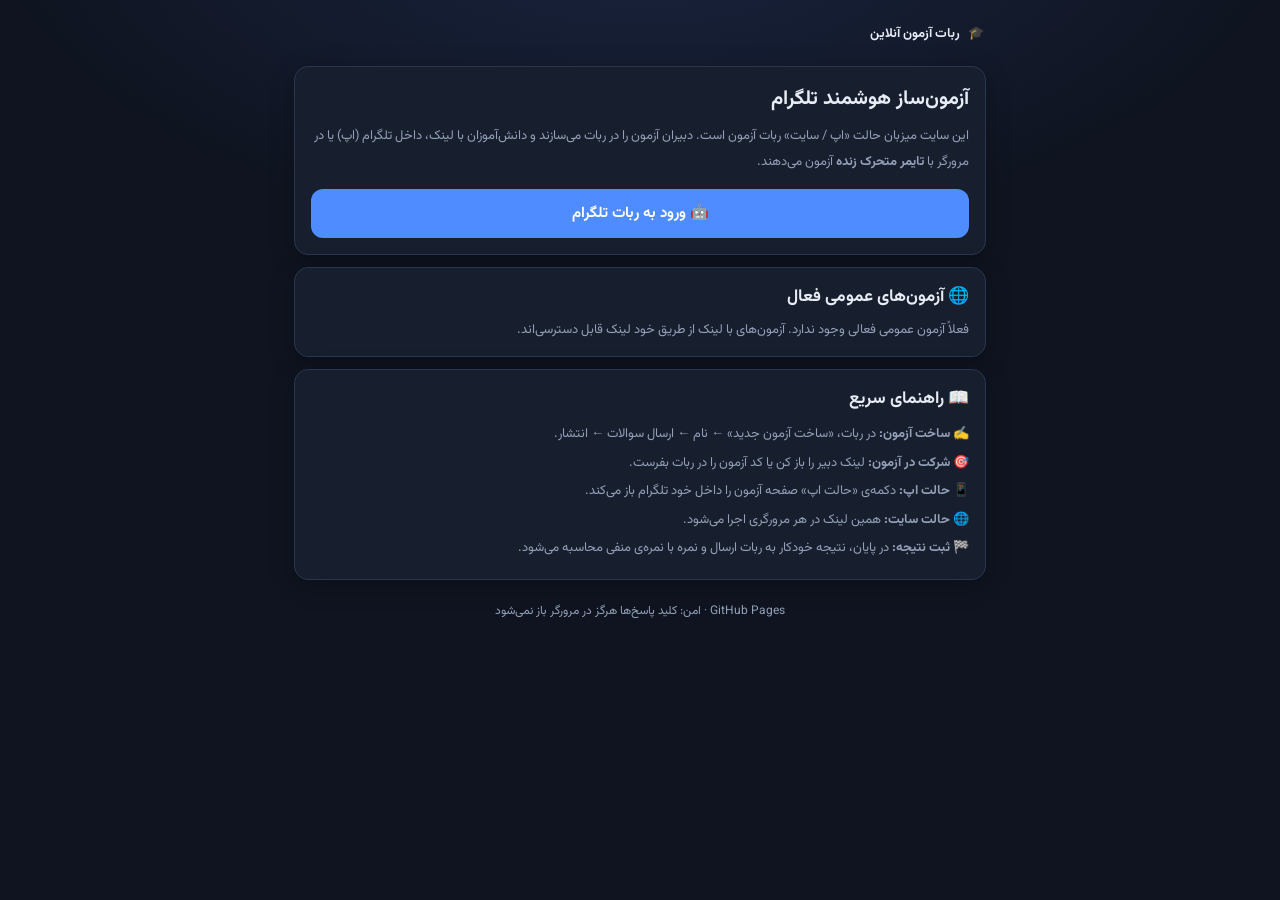
<file: index.html>
<!DOCTYPE html>
<html lang="fa" dir="rtl">
<head>
<meta charset="UTF-8">
<meta name="viewport" content="width=device-width, initial-scale=1, viewport-fit=cover">
<meta name="theme-color" content="#0f1420">
<meta name="mobile-web-app-capable" content="yes">
<meta name="apple-mobile-web-app-capable" content="yes">
<meta name="apple-mobile-web-app-status-bar-style" content="black-translucent">
<link rel="manifest" href="manifest.json">
<link rel="icon" href="icon-192.png">
<title>ربات آزمون آنلاین</title>
<link href="https://fonts.googleapis.com/css2?family=Vazirmatn:wght@400;700;800&display=swap" rel="stylesheet">
<link rel="stylesheet" href="style.css">
</head>
<body>
<div class="wrap">
  <div class="brand">🎓 <b>ربات آزمون آنلاین</b></div>

  <div class="card">
    <h1>آزمون‌ساز هوشمند تلگرام</h1>
    <p class="mut" style="margin-top:8px; line-height:2">
      این سایت میزبان حالت «اپ / سایت» ربات آزمون است. دبیران آزمون را در ربات می‌سازند و
      دانش‌آموزان با لینک، داخل تلگرام (اپ) یا در مرورگر با <b>تایمر متحرک زنده</b> آزمون می‌دهند.
    </p>
    <a class="btn" style="margin-top:14px" href="https://t.me/mykonkuriexam2bot" id="botlink">🤖 ورود به ربات تلگرام</a>
  </div>

  <div class="card">
    <h2>🌐 آزمون‌های عمومی فعال</h2>
    <div id="pub-list" class="mut" style="margin-top:10px">در حال دریافت…</div>
  </div>

  <div class="card">
    <h2>📖 راهنمای سریع</h2>
    <p class="mut" style="margin-top:8px; line-height:2.2">
      ✍️ <b>ساخت آزمون:</b> در ربات، «ساخت آزمون جدید» ← نام ← ارسال سوالات ← انتشار.<br>
      🎯 <b>شرکت در آزمون:</b> لینک دبیر را باز کن یا کد آزمون را در ربات بفرست.<br>
      📱 <b>حالت اپ:</b> دکمه‌ی «حالت اپ» صفحه آزمون را داخل خود تلگرام باز می‌کند.<br>
      🌐 <b>حالت سایت:</b> همین لینک در هر مرورگری اجرا می‌شود.<br>
      🏁 <b>ثبت نتیجه:</b> در پایان، نتیجه خودکار به ربات ارسال و نمره با نمره‌ی منفی محاسبه می‌شود.
    </p>
  </div>

  <div class="foot">GitHub Pages · امن: کلید پاسخ‌ها هرگز در مرورگر باز نمی‌شود</div>
</div>

<script>
(async function () {
  try {
    document.getElementById("botlink").href = "https://t.me/mykonkuriexam2bot";
    const r = await fetch("exams/index.json", { cache: "no-store" });
    const data = await r.json();
    const box = document.getElementById("pub-list");
    const items = (data && data.exams) || [];
    if (!items.length) {
      box.textContent = "فعلاً آزمون عمومی فعالی وجود ندارد. آزمون‌های با لینک از طریق خود لینک قابل دسترسی‌اند.";
      return;
    }
    box.innerHTML = "";
    items.forEach((e) => {
      const a = document.createElement("a");
      a.className = "btn sec";
      a.style.marginTop = "8px";
      a.href = "exam.html?e=" + encodeURIComponent(e.code);
      a.textContent = "📝 " + (e.title || e.code) + " — " + (e.teacher || "") + " (" + e.count + " سوال)";
      box.appendChild(a);
    });
  } catch (e) {
    document.getElementById("pub-list").textContent = "خطا در دریافت لیست.";
  }
})();
</script>
</body>
</html>
</file>
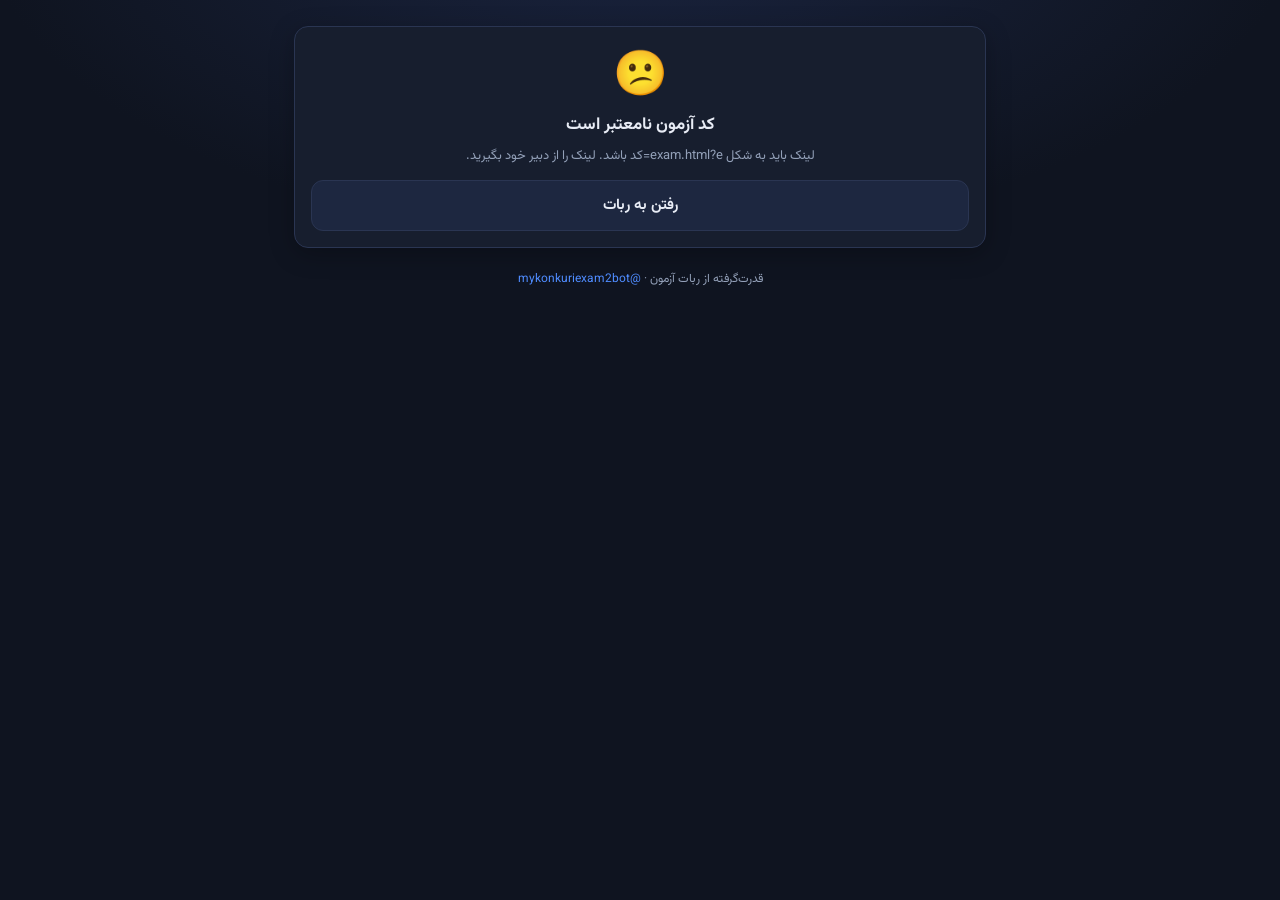
<file: exam.html>
<!DOCTYPE html>
<html lang="fa" dir="rtl">
<head>
<meta charset="UTF-8">
<meta name="viewport" content="width=device-width, initial-scale=1, maximum-scale=1, user-scalable=no, viewport-fit=cover">
<meta name="theme-color" content="#0f1420">
<meta name="mobile-web-app-capable" content="yes">
<meta name="apple-mobile-web-app-capable" content="yes">
<meta name="apple-mobile-web-app-status-bar-style" content="black-translucent">
<meta name="apple-mobile-web-app-title" content="آزمون">
<link rel="manifest" href="manifest.json">
<link rel="icon" href="icon-192.png">
<title>آزمون آنلاین</title>
<link rel="preconnect" href="https://fonts.googleapis.com">
<link rel="preconnect" href="https://fonts.gstatic.com" crossorigin>
<link href="https://fonts.googleapis.com/css2?family=Vazirmatn:wght@400;700;800&display=swap" rel="stylesheet">
<link rel="stylesheet" href="style.css">
<script src="https://telegram.org/js/telegram-web-app.js"></script>
</head>
<body>
<div class="wrap" id="app">

  <!-- loading -->
  <div id="scr-loading" class="center" style="padding-top:60px">
    <div class="spin"></div>
    <div class="mut">در حال دریافت آزمون…</div>
  </div>

  <!-- error -->
  <div id="scr-error" class="hidden">
    <div class="card center">
      <div style="font-size:44px">😕</div>
      <h2 id="err-title">آزمون پیدا نشد</h2>
      <p class="mut" id="err-msg" style="margin-top:8px">کد یا لینک را از دبیر خود چک کنید.</p>
      <a class="btn sec" style="margin-top:14px" id="err-botlink" href="#">رفتن به ربات</a>
    </div>
  </div>

  <!-- intro -->
  <div id="scr-intro" class="hidden">
    <div class="brand">🎓 آزمون آنلاین <b id="brand-bot"></b></div>
    <div class="card">
      <h1 id="in-title">—</h1>
      <div class="mut" style="margin-top:4px" id="in-teacher">—</div>
      <div class="info">
        <div><span>تعداد سوالات</span><b id="in-count">—</b></div>
        <div><span>مدت آزمون</span><b id="in-dur">—</b></div>
        <div><span>نمره منفی</span><b id="in-neg">—</b></div>
        <div><span>مهلت پاسخ‌دهی</span><b id="in-window">—</b></div>
      </div>
      <div id="in-banner" class="banner hidden"></div>
      <label>نام و نام خانوادگی *</label>
      <input type="text" id="in-name" placeholder="مثلاً: علی محمدی" maxlength="60">
      <label>شماره دانش‌آموزی / کد کلاس (اختیاری)</label>
      <input type="text" id="in-sid" placeholder="اختیاری" maxlength="30">
      <button class="btn" id="in-start" style="margin-top:16px">شروع آزمون ▶</button>
      <div class="small mut center" style="margin-top:10px">
        با شروع آزمون، تایمر فعال می‌شود و با پایان آن، پاسخ‌ها به‌صورت خودکار ثبت می‌شوند.
      </div>
    </div>
  </div>

  <!-- exam -->
  <div id="scr-exam" class="hidden">
    <div class="head">
      <div class="line1">
        <div class="timer" id="q-timer">⏱ --:--</div>
        <div class="mut" id="q-progress">سوال ۱ از ۱</div>
        <button class="fsbtn" id="fs-btn" type="button">⛶ تمام‌صفحه</button>
      </div>
      <div class="progressbar"><i id="q-bar" style="width:0%"></i></div>
      <div class="small mut" style="margin-top:6px">⏳ تایمر زنده — در هر لحظه زمان باقی‌مانده را می‌بینی</div>
    </div>

    <div class="card">
      <div class="qtext" id="q-text">—</div>
      <div class="qimg hidden" id="q-img">
        <img id="q-img-el" alt="تصویر سوال" loading="lazy">
        <div class="zoomtip">🔍 برای دیدن بزرگ و واضح، روی عکس بزنید</div>
      </div>
      <div class="opts" id="q-opts"></div>
      <div class="answerbox hidden" id="q-openbox">
        <input type="text" id="q-open" placeholder="پاسخ خود را بنویسید…" maxlength="250">
      </div>
    </div>

    <div class="card">
      <div class="navgrid" id="q-navgrid"></div>
      <div class="row2">
        <button class="btn sec" id="q-prev">→ سوال قبلی</button>
        <button class="btn" id="q-next">سوال بعدی ←</button>
      </div>
      <button class="btn ok" id="q-finish" style="margin-top:10px">🏁 پایان آزمون و ثبت پاسخ‌ها</button>
    </div>
  </div>

  <!-- sending (mini app) -->
  <div id="scr-sending" class="hidden">
    <div class="card center" style="padding-top:50px; padding-bottom:50px">
      <div class="spin"></div>
      <h2>در حال ارسال نتیجه…</h2>
      <p class="mut" style="margin-top:6px">به‌زودی کارت نمره در چت ربات نمایش داده می‌شود.</p>
    </div>
  </div>

  <!-- done (browser mode) -->
  <div id="scr-done" class="hidden">
    <div class="card center">
      <div style="font-size:44px">✅</div>
      <h2>پاسخ‌های شما آماده ارسال است</h2>
      <p class="mut" style="margin-top:6px">
        برای ثبت نتیجه، کد زیر را کپی کنید و <b>در چت ربات ارسال کنید</b> تا نمره‌تان محاسبه و ثبت شود.
      </p>
      <div class="codebox" id="dn-code" style="margin-top:12px"></div>
      <button class="btn" id="dn-copy" style="margin-top:12px">📋 کپی کد نتیجه</button>
      <a class="btn ok" id="dn-bot" href="#" style="margin-top:10px">🤖 رفتن به ربات برای ثبت نتیجه</a>
      <div class="banner" id="dn-note" style="text-align:right">
        💡 نکته: اگر آزمون را داخل تلگرام (حالت اپ) باز کرده باشید، نتیجه به‌صورت خودکار ارسال می‌شود و نیازی به کد نیست.
      </div>
    </div>
  </div>

  <div class="foot">
    قدرت‌گرفته از ربات آزمون · <a id="foot-bot" href="#">@bot</a>
  </div>
</div>

<!-- image lightbox (fullscreen + zoom) -->
<div class="lightbox hidden" id="lightbox">
  <div class="lb-top">
    <span class="lb-hint">🔍 دو انگشت را باز کن یا دوبار پشت‌سرهم بزن تا بزرگ شود</span>
    <button class="lb-close" id="lb-close" aria-label="بستن">✕</button>
  </div>
  <div class="lb-imgwrap"><img id="lb-img" alt="نمایش بزرگ عکس سوال" draggable="false"></div>
</div>

<!-- confirm modal -->
<div class="modal hidden" id="modal">
  <div class="box">
    <h2 id="m-title">پایان آزمون؟</h2>
    <p class="mut" id="m-msg">—</p>
    <div class="row2">
      <button class="btn sec" id="m-no">ادامه آزمون</button>
      <button class="btn danger" id="m-yes">ثبت و پایان</button>
    </div>
  </div>
</div>

<script src="exam.js"></script>
</body>
</html>
</file>
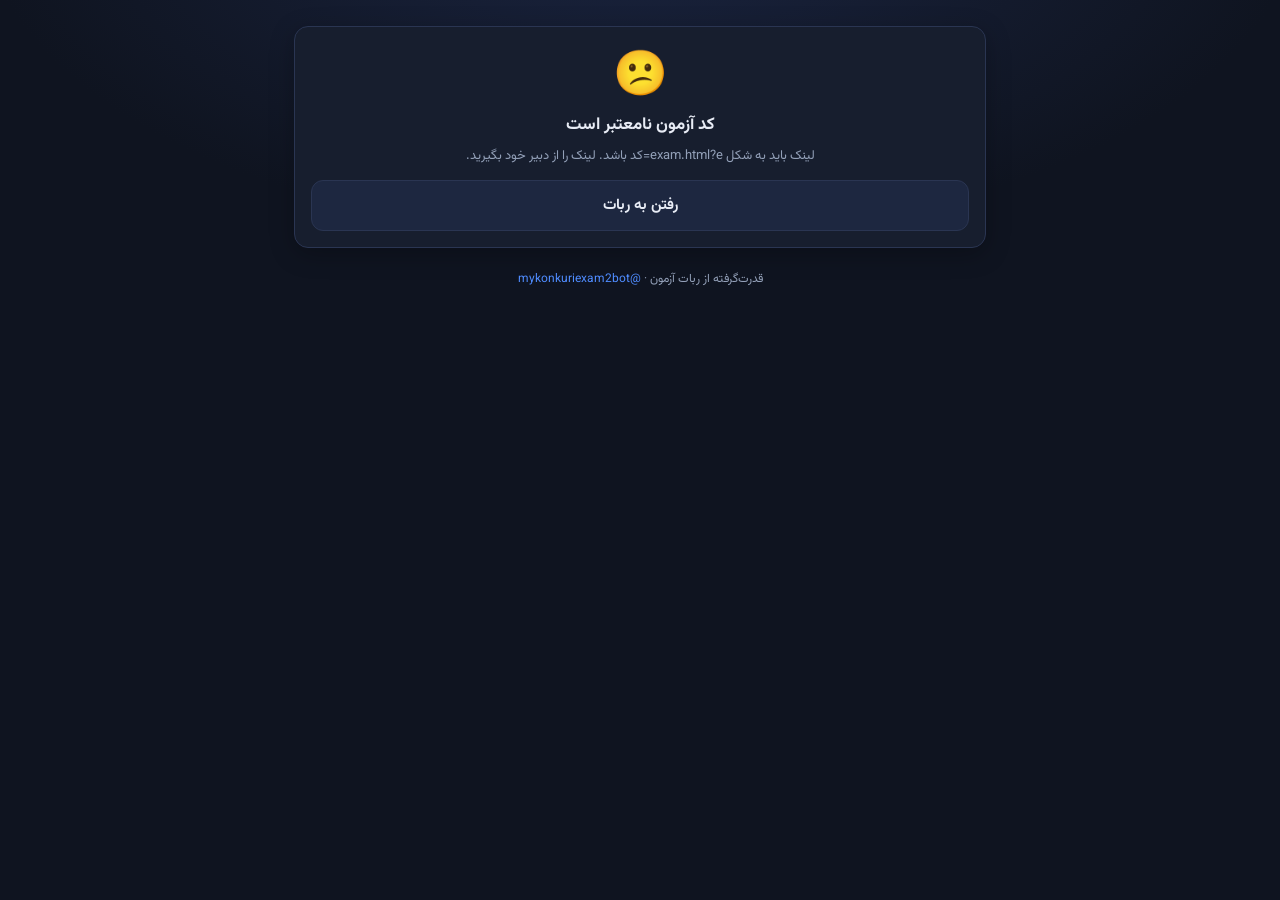
<file: web/exam.html>
<!DOCTYPE html>
<html lang="fa" dir="rtl">
<head>
<meta charset="UTF-8">
<meta name="viewport" content="width=device-width, initial-scale=1, maximum-scale=1, user-scalable=no">
<meta name="theme-color" content="#0f1420">
<title>آزمون آنلاین</title>
<link rel="preconnect" href="https://fonts.googleapis.com">
<link rel="preconnect" href="https://fonts.gstatic.com" crossorigin>
<link href="https://fonts.googleapis.com/css2?family=Vazirmatn:wght@400;700;800&display=swap" rel="stylesheet">
<link rel="stylesheet" href="style.css">
<script src="https://telegram.org/js/telegram-web-app.js"></script>
</head>
<body>
<div class="wrap" id="app">

  <!-- loading -->
  <div id="scr-loading" class="center" style="padding-top:60px">
    <div class="spin"></div>
    <div class="mut">در حال دریافت آزمون…</div>
  </div>

  <!-- error -->
  <div id="scr-error" class="hidden">
    <div class="card center">
      <div style="font-size:44px">😕</div>
      <h2 id="err-title">آزمون پیدا نشد</h2>
      <p class="mut" id="err-msg" style="margin-top:8px">کد یا لینک را از دبیر خود چک کنید.</p>
      <a class="btn sec" style="margin-top:14px" id="err-botlink" href="#">رفتن به ربات</a>
    </div>
  </div>

  <!-- intro -->
  <div id="scr-intro" class="hidden">
    <div class="brand">🎓 آزمون آنلاین <b id="brand-bot"></b></div>
    <div class="card">
      <h1 id="in-title">—</h1>
      <div class="mut" style="margin-top:4px" id="in-teacher">—</div>
      <div class="info">
        <div><span>تعداد سوالات</span><b id="in-count">—</b></div>
        <div><span>مدت آزمون</span><b id="in-dur">—</b></div>
        <div><span>نمره منفی</span><b id="in-neg">—</b></div>
        <div><span>مهلت پاسخ‌دهی</span><b id="in-window">—</b></div>
      </div>
      <div id="in-banner" class="banner hidden"></div>
      <label>نام و نام خانوادگی *</label>
      <input type="text" id="in-name" placeholder="مثلاً: علی محمدی" maxlength="60">
      <label>شماره دانش‌آموزی / کد کلاس (اختیاری)</label>
      <input type="text" id="in-sid" placeholder="اختیاری" maxlength="30">
      <button class="btn" id="in-start" style="margin-top:16px">شروع آزمون ▶</button>
      <div class="small mut center" style="margin-top:10px">
        با شروع آزمون، تایمر فعال می‌شود و با پایان آن، پاسخ‌ها به‌صورت خودکار ثبت می‌شوند.
      </div>
    </div>
  </div>

  <!-- exam -->
  <div id="scr-exam" class="hidden">
    <div class="head">
      <div class="line1">
        <div class="timer" id="q-timer">--:--</div>
        <div class="mut" id="q-progress">سوال ۱ از ۱</div>
      </div>
      <div class="progressbar"><i id="q-bar" style="width:0%"></i></div>
    </div>

    <div class="card">
      <div class="qtext" id="q-text">—</div>
      <div class="opts" id="q-opts"></div>
      <div class="answerbox hidden" id="q-openbox">
        <input type="text" id="q-open" placeholder="پاسخ خود را بنویسید…" maxlength="250">
      </div>
    </div>

    <div class="card">
      <div class="navgrid" id="q-navgrid"></div>
      <div class="row2">
        <button class="btn sec" id="q-prev">→ سوال قبلی</button>
        <button class="btn" id="q-next">سوال بعدی ←</button>
      </div>
      <button class="btn ok" id="q-finish" style="margin-top:10px">🏁 پایان آزمون و ثبت پاسخ‌ها</button>
    </div>
  </div>

  <!-- sending (mini app) -->
  <div id="scr-sending" class="hidden">
    <div class="card center" style="padding-top:50px; padding-bottom:50px">
      <div class="spin"></div>
      <h2>در حال ارسال نتیجه…</h2>
      <p class="mut" style="margin-top:6px">به‌زودی کارت نمره در چت ربات نمایش داده می‌شود.</p>
    </div>
  </div>

  <!-- done (browser mode) -->
  <div id="scr-done" class="hidden">
    <div class="card center">
      <div style="font-size:44px">✅</div>
      <h2>پاسخ‌های شما آماده ارسال است</h2>
      <p class="mut" style="margin-top:6px">
        برای ثبت نتیجه، کد زیر را کپی کنید و <b>در چت ربات ارسال کنید</b> تا نمره‌تان محاسبه و ثبت شود.
      </p>
      <div class="codebox" id="dn-code" style="margin-top:12px"></div>
      <button class="btn" id="dn-copy" style="margin-top:12px">📋 کپی کد نتیجه</button>
      <a class="btn ok" id="dn-bot" href="#" style="margin-top:10px">🤖 رفتن به ربات برای ثبت نتیجه</a>
      <div class="banner" id="dn-note" style="text-align:right">
        💡 نکته: اگر آزمون را داخل تلگرام (حالت اپ) باز کرده باشید، نتیجه به‌صورت خودکار ارسال می‌شود و نیازی به کد نیست.
      </div>
    </div>
  </div>

  <div class="foot">
    قدرت‌گرفته از ربات آزمون · <a id="foot-bot" href="#">@bot</a>
  </div>
</div>

<!-- confirm modal -->
<div class="modal hidden" id="modal">
  <div class="box">
    <h2 id="m-title">پایان آزمون؟</h2>
    <p class="mut" id="m-msg">—</p>
    <div class="row2">
      <button class="btn sec" id="m-no">ادامه آزمون</button>
      <button class="btn danger" id="m-yes">ثبت و پایان</button>
    </div>
  </div>
</div>

<script src="exam.js"></script>
</body>
</html>
</file>
<file: style.css>
:root {
  --bg: #0f1420;
  --card: #171e2e;
  --card2: #1d2740;
  --line: #2a3552;
  --txt: #e8ecf5;
  --mut: #93a0b8;
  --pri: #4f8cff;
  --pri2: #3a6fd8;
  --ok: #2fbf71;
  --bad: #ff5d5d;
  --warn: #ffb020;
  --r: 14px;
}
* { box-sizing: border-box; margin: 0; padding: 0; -webkit-tap-highlight-color: transparent; }
html, body { height: 100%; }
body {
  font-family: "Vazirmatn", "Tahoma", "Segoe UI", sans-serif;
  background: radial-gradient(1200px 600px at 50% -10%, #1a2440 0%, var(--bg) 55%);
  color: var(--txt);
  direction: rtl;
  min-height: 100%;
}
.wrap { max-width: 720px; margin: 0 auto; padding: 14px 14px 90px; }
h1 { font-size: 20px; }
h2 { font-size: 17px; }
.mut { color: var(--mut); font-size: 13px; }
.small { font-size: 12px; }

.card {
  background: var(--card);
  border: 1px solid var(--line);
  border-radius: var(--r);
  padding: 16px;
  margin-top: 12px;
  box-shadow: 0 6px 24px rgba(0,0,0,.25);
}
.brand { display: flex; align-items: center; gap: 8px; padding: 10px 2px; color: var(--mut); font-size: 13px; }
.brand b { color: var(--txt); }

/* buttons */
.btn {
  display: block; width: 100%; border: 0; border-radius: 12px;
  padding: 13px 16px; font-family: inherit; font-size: 15px; font-weight: 700;
  cursor: pointer; transition: transform .06s, filter .15s;
  background: var(--pri); color: #fff; text-align: center; text-decoration: none;
}
.btn:active { transform: scale(.98); }
.btn.sec { background: var(--card2); color: var(--txt); border: 1px solid var(--line); }
.btn.ok { background: var(--ok); }
.btn.danger { background: var(--bad); }
.btn:disabled { opacity: .45; cursor: not-allowed; }
.row2 { display: grid; grid-template-columns: 1fr 1fr; gap: 10px; margin-top: 10px; }

/* info grid */
.info { display: grid; grid-template-columns: 1fr 1fr; gap: 8px; margin-top: 10px; }
.info div { background: var(--card2); border: 1px solid var(--line); border-radius: 10px; padding: 9px 11px; font-size: 13px; }
.info span { display: block; color: var(--mut); font-size: 11px; margin-bottom: 3px; }

/* inputs */
input[type=text], textarea {
  width: 100%; background: var(--card2); color: var(--txt);
  border: 1px solid var(--line); border-radius: 10px;
  padding: 12px; font-family: inherit; font-size: 15px; outline: none;
}
input:focus, textarea:focus { border-color: var(--pri); }
label { display: block; font-size: 13px; color: var(--mut); margin: 12px 2px 6px; }

/* exam header */
.head {
  position: sticky; top: 0; z-index: 20;
  background: rgba(15,20,32,.92); backdrop-filter: blur(8px);
  border-bottom: 1px solid var(--line);
  padding: 10px 14px; margin: -14px -14px 12px;
}
.head .line1 { display: flex; justify-content: space-between; align-items: center; gap: 10px; }
.timer {
  font-size: 30px; font-weight: 800; letter-spacing: 1px; font-variant-numeric: tabular-nums;
  background: rgba(79,140,255,.14); border: 1.5px solid rgba(79,140,255,.45);
  color: #9fc2ff; padding: 5px 16px; border-radius: 14px; white-space: nowrap;
}
.timer.warn { color: var(--warn); border-color: rgba(255,176,32,.55); background: rgba(255,176,32,.1); }
.timer.crit { color: var(--bad); border-color: rgba(255,93,93,.6); background: rgba(255,93,93,.1); animation: pulse 1s infinite; }
@keyframes pulse { 50% { opacity: .55; } }
.progressbar { height: 6px; background: var(--card2); border-radius: 99px; margin-top: 8px; overflow: hidden; }
.progressbar i { display: block; height: 100%; background: var(--pri); border-radius: 99px; transition: width .3s; }

/* fullscreen toggle button */
.fsbtn {
  flex: 0 0 auto; border: 1px solid var(--line); background: var(--card2); color: var(--txt);
  font-family: inherit; font-size: 12px; font-weight: 700; padding: 7px 11px;
  border-radius: 11px; cursor: pointer; white-space: nowrap;
}
.fsbtn:active { transform: scale(.96); }

/* question */
.qtext { font-size: 16.5px; line-height: 1.9; white-space: pre-wrap; }
.qimg { margin-top: 10px; position: relative; cursor: zoom-in; }
.qimg img {
  display: block; width: 100%; max-width: 100%; object-fit: contain;
  border-radius: 12px; border: 1px solid var(--line); background: #0b101c;
}
.zoomtip {
  margin-top: 7px; text-align: center; font-size: 12px; color: var(--mut);
  background: var(--card2); border: 1px dashed var(--line); border-radius: 8px; padding: 6px 8px;
}

/* fullscreen image lightbox with zoom */
.lightbox {
  position: fixed; inset: 0; z-index: 100; background: rgba(2,5,12,.97);
  display: flex; flex-direction: column;
}
.lb-top { display: flex; justify-content: space-between; align-items: center; gap: 10px; padding: 12px 14px; }
.lb-hint { color: #cfd8ea; font-size: 12.5px; line-height: 1.6; }
.lb-close {
  flex: 0 0 42px; width: 42px; height: 42px; border-radius: 50%; border: 0;
  background: rgba(255,255,255,.14); color: #fff; font-size: 18px; cursor: pointer;
}
.lb-imgwrap {
  flex: 1; overflow: hidden; display: flex; align-items: center; justify-content: center;
  touch-action: none;
}
.lb-imgwrap img {
  max-width: 100%; max-height: 100%; transform-origin: center center;
  user-select: none; -webkit-user-select: none; -webkit-user-drag: none;
  will-change: transform; border-radius: 6px;
}
.opts { margin-top: 14px; display: grid; gap: 9px; }
.opt {
  display: flex; gap: 10px; align-items: flex-start;
  background: var(--card2); border: 1.5px solid var(--line);
  border-radius: 12px; padding: 12px 13px; cursor: pointer; font-size: 15px; line-height: 1.8;
  transition: border-color .15s, background .15s;
}
.opt b {
  flex: 0 0 26px; height: 26px; border-radius: 50%;
  display: flex; align-items: center; justify-content: center;
  background: #263252; font-size: 12.5px; margin-top: 2px;
}
.opt.sel { border-color: var(--pri); background: rgba(79,140,255,.12); }
.opt.sel b { background: var(--pri); }
.opt.onlyletter { justify-content: center; font-size: 16px; font-weight: 700; }
.answerbox { margin-top: 12px; }

/* navigator grid */
.navgrid { display: grid; grid-template-columns: repeat(8, 1fr); gap: 6px; margin-top: 10px; }
.chip {
  aspect-ratio: 1; border-radius: 8px; border: 1px solid var(--line);
  background: var(--card2); color: var(--mut); font-size: 12px; font-weight: 700;
  display: flex; align-items: center; justify-content: center; cursor: pointer;
}
.chip.done { background: rgba(47,191,113,.18); color: var(--ok); border-color: rgba(47,191,113,.4); }
.chip.cur { background: var(--pri); color: #fff; border-color: var(--pri); }

/* modal */
.modal { position: fixed; inset: 0; background: rgba(5,8,15,.7); display: flex; align-items: center; justify-content: center; z-index: 50; padding: 20px; }
.modal .box { background: var(--card); border: 1px solid var(--line); border-radius: var(--r); padding: 20px; width: 100%; max-width: 380px; }
.modal h2 { margin-bottom: 8px; }

/* result code */
.codebox {
  background: #0b101c; border: 1px dashed var(--line); border-radius: 10px;
  padding: 10px; font-size: 11.5px; color: #9fd0ff; word-break: break-all;
  max-height: 130px; overflow-y: auto; direction: ltr; text-align: left;
  font-family: monospace;
}
.center { text-align: center; }
.big { font-size: 30px; font-weight: 800; }
.good { color: var(--ok); }
.hidden { display: none !important; }
.spin {
  width: 42px; height: 42px; border: 4px solid var(--line); border-top-color: var(--pri);
  border-radius: 50%; margin: 60px auto 14px; animation: sp 1s linear infinite;
}
@keyframes sp { to { transform: rotate(360deg); } }
.foot { text-align: center; color: var(--mut); font-size: 12px; margin-top: 22px; }
.foot a { color: var(--pri); text-decoration: none; }
.banner { background: rgba(255,176,32,.12); border: 1px solid rgba(255,176,32,.4); color: var(--warn); border-radius: 10px; padding: 10px 12px; font-size: 13px; margin-top: 10px; }
.banner.red { background: rgba(255,93,93,.12); border-color: rgba(255,93,93,.45); color: var(--bad); }
.banner.green { background: rgba(47,191,113,.12); border-color: rgba(47,191,113,.45); color: var(--ok); }
</file>
<file: web/style.css>
:root {
  --bg: #0f1420;
  --card: #171e2e;
  --card2: #1d2740;
  --line: #2a3552;
  --txt: #e8ecf5;
  --mut: #93a0b8;
  --pri: #4f8cff;
  --pri2: #3a6fd8;
  --ok: #2fbf71;
  --bad: #ff5d5d;
  --warn: #ffb020;
  --r: 14px;
}
* { box-sizing: border-box; margin: 0; padding: 0; -webkit-tap-highlight-color: transparent; }
html, body { height: 100%; }
body {
  font-family: "Vazirmatn", "Tahoma", "Segoe UI", sans-serif;
  background: radial-gradient(1200px 600px at 50% -10%, #1a2440 0%, var(--bg) 55%);
  color: var(--txt);
  direction: rtl;
  min-height: 100%;
}
.wrap { max-width: 720px; margin: 0 auto; padding: 14px 14px 90px; }
h1 { font-size: 20px; }
h2 { font-size: 17px; }
.mut { color: var(--mut); font-size: 13px; }
.small { font-size: 12px; }

.card {
  background: var(--card);
  border: 1px solid var(--line);
  border-radius: var(--r);
  padding: 16px;
  margin-top: 12px;
  box-shadow: 0 6px 24px rgba(0,0,0,.25);
}
.brand { display: flex; align-items: center; gap: 8px; padding: 10px 2px; color: var(--mut); font-size: 13px; }
.brand b { color: var(--txt); }

/* buttons */
.btn {
  display: block; width: 100%; border: 0; border-radius: 12px;
  padding: 13px 16px; font-family: inherit; font-size: 15px; font-weight: 700;
  cursor: pointer; transition: transform .06s, filter .15s;
  background: var(--pri); color: #fff; text-align: center; text-decoration: none;
}
.btn:active { transform: scale(.98); }
.btn.sec { background: var(--card2); color: var(--txt); border: 1px solid var(--line); }
.btn.ok { background: var(--ok); }
.btn.danger { background: var(--bad); }
.btn:disabled { opacity: .45; cursor: not-allowed; }
.row2 { display: grid; grid-template-columns: 1fr 1fr; gap: 10px; margin-top: 10px; }

/* info grid */
.info { display: grid; grid-template-columns: 1fr 1fr; gap: 8px; margin-top: 10px; }
.info div { background: var(--card2); border: 1px solid var(--line); border-radius: 10px; padding: 9px 11px; font-size: 13px; }
.info span { display: block; color: var(--mut); font-size: 11px; margin-bottom: 3px; }

/* inputs */
input[type=text], textarea {
  width: 100%; background: var(--card2); color: var(--txt);
  border: 1px solid var(--line); border-radius: 10px;
  padding: 12px; font-family: inherit; font-size: 15px; outline: none;
}
input:focus, textarea:focus { border-color: var(--pri); }
label { display: block; font-size: 13px; color: var(--mut); margin: 12px 2px 6px; }

/* exam header */
.head {
  position: sticky; top: 0; z-index: 20;
  background: rgba(15,20,32,.92); backdrop-filter: blur(8px);
  border-bottom: 1px solid var(--line);
  padding: 10px 14px; margin: -14px -14px 12px;
}
.head .line1 { display: flex; justify-content: space-between; align-items: center; }
.timer { font-size: 26px; font-weight: 800; letter-spacing: 1px; font-variant-numeric: tabular-nums; }
.timer.warn { color: var(--warn); }
.timer.crit { color: var(--bad); animation: pulse 1s infinite; }
@keyframes pulse { 50% { opacity: .55; } }
.progressbar { height: 6px; background: var(--card2); border-radius: 99px; margin-top: 8px; overflow: hidden; }
.progressbar i { display: block; height: 100%; background: var(--pri); border-radius: 99px; transition: width .3s; }

/* question */
.qtext { font-size: 16.5px; line-height: 1.9; white-space: pre-wrap; }
.opts { margin-top: 14px; display: grid; gap: 9px; }
.opt {
  display: flex; gap: 10px; align-items: flex-start;
  background: var(--card2); border: 1.5px solid var(--line);
  border-radius: 12px; padding: 12px 13px; cursor: pointer; font-size: 15px; line-height: 1.8;
  transition: border-color .15s, background .15s;
}
.opt b {
  flex: 0 0 26px; height: 26px; border-radius: 50%;
  display: flex; align-items: center; justify-content: center;
  background: #263252; font-size: 12.5px; margin-top: 2px;
}
.opt.sel { border-color: var(--pri); background: rgba(79,140,255,.12); }
.opt.sel b { background: var(--pri); }
.answerbox { margin-top: 12px; }

/* navigator grid */
.navgrid { display: grid; grid-template-columns: repeat(8, 1fr); gap: 6px; margin-top: 10px; }
.chip {
  aspect-ratio: 1; border-radius: 8px; border: 1px solid var(--line);
  background: var(--card2); color: var(--mut); font-size: 12px; font-weight: 700;
  display: flex; align-items: center; justify-content: center; cursor: pointer;
}
.chip.done { background: rgba(47,191,113,.18); color: var(--ok); border-color: rgba(47,191,113,.4); }
.chip.cur { background: var(--pri); color: #fff; border-color: var(--pri); }

/* modal */
.modal { position: fixed; inset: 0; background: rgba(5,8,15,.7); display: flex; align-items: center; justify-content: center; z-index: 50; padding: 20px; }
.modal .box { background: var(--card); border: 1px solid var(--line); border-radius: var(--r); padding: 20px; width: 100%; max-width: 380px; }
.modal h2 { margin-bottom: 8px; }

/* result code */
.codebox {
  background: #0b101c; border: 1px dashed var(--line); border-radius: 10px;
  padding: 10px; font-size: 11.5px; color: #9fd0ff; word-break: break-all;
  max-height: 130px; overflow-y: auto; direction: ltr; text-align: left;
  font-family: monospace;
}
.center { text-align: center; }
.big { font-size: 30px; font-weight: 800; }
.good { color: var(--ok); }
.hidden { display: none !important; }
.spin {
  width: 42px; height: 42px; border: 4px solid var(--line); border-top-color: var(--pri);
  border-radius: 50%; margin: 60px auto 14px; animation: sp 1s linear infinite;
}
@keyframes sp { to { transform: rotate(360deg); } }
.foot { text-align: center; color: var(--mut); font-size: 12px; margin-top: 22px; }
.foot a { color: var(--pri); text-decoration: none; }
.banner { background: rgba(255,176,32,.12); border: 1px solid rgba(255,176,32,.4); color: var(--warn); border-radius: 10px; padding: 10px 12px; font-size: 13px; margin-top: 10px; }
.banner.red { background: rgba(255,93,93,.12); border-color: rgba(255,93,93,.45); color: var(--bad); }
.banner.green { background: rgba(47,191,113,.12); border-color: rgba(47,191,113,.45); color: var(--ok); }
</file>
